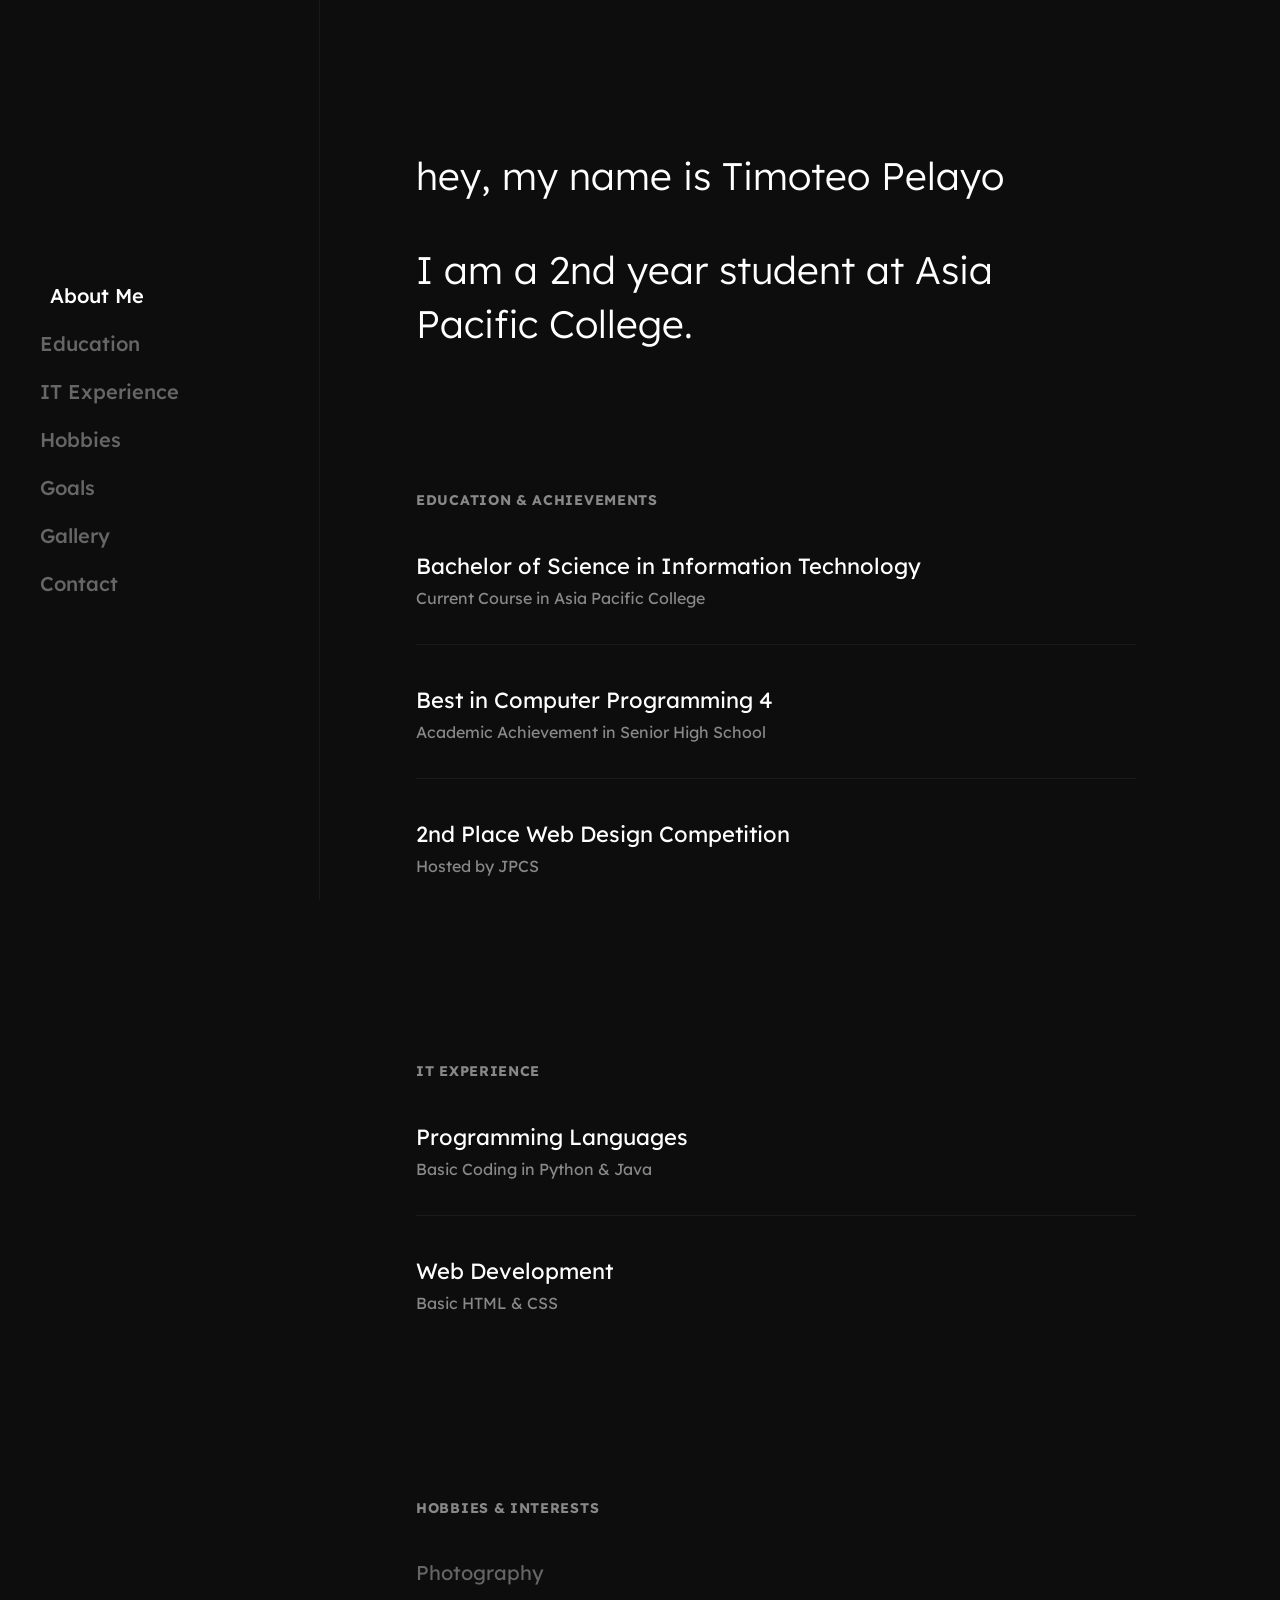
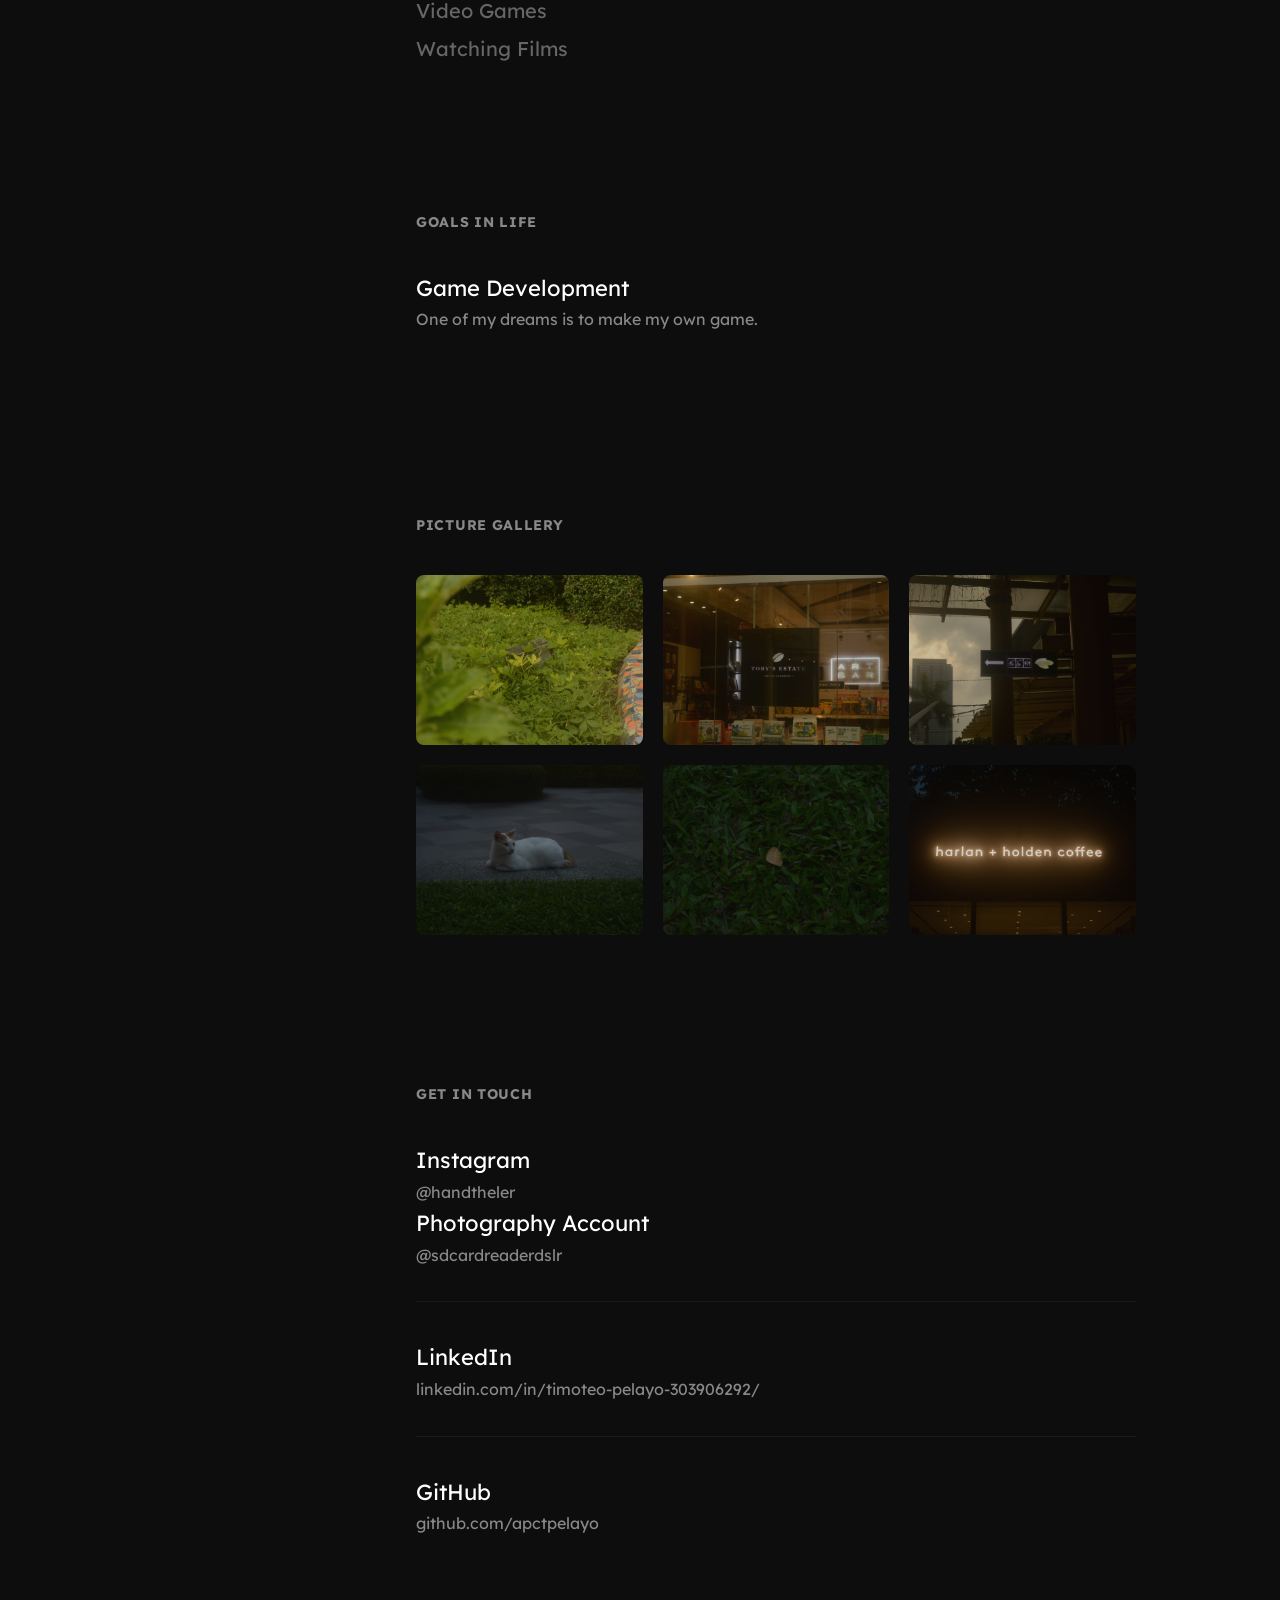
<file: introduction/index.html>
<!DOCTYPE html>
<html lang="en">
<head>
    <meta charset="UTF-8">
    <meta name="viewport" content="width=device-width, initial-scale=1.0">
    <title>Personal Profile</title>
    
    <link href="https://fonts.googleapis.com/css2?family=Lexend+Deca:wght@100..900&display=swap" rel="stylesheet">
    
    <link rel="stylesheet" href="css/css/rwd.css">
</head>
<body>

    <div class="main-layout">
        
        <aside class="sidebar-nav">
            <nav class="nav-links">
                <a href="#about" class="nav-link active">About Me</a>
                <a href="#education" class="nav-link">Education</a>
                <a href="#skills" class="nav-link">IT Experience</a>
                <a href="#hobbies" class="nav-link">Hobbies</a>
                <a href="#goals" class="nav-link">Goals</a>
                <a href="#gallery" class="nav-link">Gallery</a>
                <a href="#contact" class="nav-link">Contact</a>
            </nav>
        </aside>

        <main class="content-area">
            
            <div class="hero section-spy" id="about">
                <h1>
                    hey, my name is Timoteo Pelayo
                </h1>
                <h1>
                    I am a 2nd year student at Asia Pacific College.
                </h1>
            </div>

            <section id="education" class="section-spy">
                <h2 class="section-header">Education & Achievements</h2>
                
                <div class="list-item">
                    <div class="item-title">Bachelor of Science in Information Technology</div>
                    <span class="item-subtitle">Current Course in Asia Pacific College</span>
                </div>

                <div class="list-item">
                    <div class="item-title">Best in Computer Programming 4</div>
                    <span class="item-subtitle">Academic Achievement in Senior High School</span>
                </div>

                <div class="list-item">
                    <div class="item-title">2nd Place Web Design Competition</div>
                    <span class="item-subtitle">Hosted by JPCS</span>
                </div>
            </section>

            <section id="skills" class="section-spy">
                <h2 class="section-header">IT Experience</h2>
                
                <div class="list-item">
                    <div class="item-title">Programming Languages</div>
                    <span class="item-subtitle">Basic Coding in Python & Java</span>
                </div>

                <div class="list-item">
                    <div class="item-title">Web Development</div>
                    <span class="item-subtitle">Basic HTML & CSS</span>
                </div>
            </section>

            <section id="hobbies" class="section-spy">
                <h2 class="section-header">Hobbies & Interests</h2>
                <div class="brand-list">
                    <span>Photography</span>
                    <span>Video Games</span>
                    <span>Watching Films</span>
                </div>
            </section>

            <section id="goals" class="section-spy">
                <h2 class="section-header">Goals in Life</h2>
                <div class="list-item">
                    <div class="item-title">Game Development</div>
                    <span class="item-subtitle">One of my dreams is to make my own game.</span>
                </div>
            </section>

            <section id="gallery" class="section-spy">
                <h2 class="section-header">Picture Gallery</h2> 
                <div class="gallery-grid">
                    <div class="gallery-item"><img src="DSC_6509.JPG" alt="Gallery Image 1"></div>
                    <div class="gallery-item"><img src="DSC_6535.JPG" alt="Gallery Image 2"></div>
                    <div class="gallery-item"><img src="DSC_6539.JPG" alt="Gallery Image 3"></div>
                    <div class="gallery-item"><img src="DSC_6552.JPG" alt="Gallery Image 4"></div>
                    <div class="gallery-item"><img src="DSC_6576.JPG" alt="Gallery Image 5"></div>
                    <div class="gallery-item"><img src="DSC_6581.JPG" alt="Gallery Image 6"></div>
                </div>
            </section>

            <section id="contact" class="section-spy">
                <h2 class="section-header">Get In Touch</h2>
                
                <div class="list-item">
                    <a href="https://www.instagram.com/handtheler/" target="_blank" class="contact-link">
                        <div class="item-title">Instagram</div>
                        <span class="item-subtitle">@handtheler</span>
                    </a>
                    
                    <a href="https://www.instagram.com/sdcardreaderdslr/" target="_blank" class="contact-link">
                        <div class="item-title">Photography Account</div>
                        <span class="item-subtitle">@sdcardreaderdslr</span>
                    </a>
                </div>

                <div class="list-item">
                    <a href="https://www.linkedin.com/in/timoteo-pelayo-303906292/" target="_blank" class="contact-link">
                        <div class="item-title">LinkedIn</div>
                        <span class="item-subtitle">linkedin.com/in/timoteo-pelayo-303906292/</span>
                    </a>
                </div>

                <div class="list-item">
                    <a href="https://github.com/apctpelayo" target="_blank" class="contact-link">
                        <div class="item-title">GitHub</div>
                        <span class="item-subtitle">github.com/apctpelayo</span>
                    </a>
                </div>
            </section>

        </main>
    </div>

    <script>
        document.addEventListener("DOMContentLoaded", () => {
            const navLinks = document.querySelectorAll('.nav-link');
            const sections = document.querySelectorAll('.section-spy');

            const observerOptions = {
                root: null,
                rootMargin: "-20% 0px -60% 0px",
                threshold: 0
            };

            const observer = new IntersectionObserver((entries) => {
                entries.forEach(entry => {
                    if (entry.isIntersecting) {
                        navLinks.forEach(link => {
                            link.classList.remove('active');
                        });
                        const id = entry.target.getAttribute('id');
                        const activeLink = document.querySelector(`.nav-link[href="#${id}"]`);
                        if (activeLink) {
                            activeLink.classList.add('active');
                        }
                    }
                });
            }, observerOptions);

            sections.forEach(section => {
                observer.observe(section);
            });
        });
    </script>
</body>
</html>
</file>
<file: introduction/css/css/rwd.css>
* { margin: 0; padding: 0; box-sizing: border-box; }
html { scroll-behavior: smooth; }

body {
    background-color: #0d0d0d;
    color: #ffffff;
    font-family: "Lexend Deca", sans-serif;
    -webkit-font-smoothing: antialiased;
    line-height: 1.4;
}

.main-layout {
    display: grid;
    grid-template-columns: 25% 1fr;
    min-height: 100vh;
}

/* --- left navigation sidebar --- */
.sidebar-nav {
    position: fixed;
    top: 0; left: 0; width: 25%; height: 100vh;
    padding: 40px;
    display: flex; flex-direction: column; justify-content: center;
    border-right: 1px solid rgba(255, 255, 255, 0.05);
}

.nav-links a {
    display: block; text-decoration: none; color: #666;
    font-size: 20px; font-weight: 500; margin-bottom: 20px;
    transition: color 0.3s ease, transform 0.3s ease;
}

.nav-links a:hover { color: #aaa; }
.nav-links a.active { color: #ffffff; transform: translateX(10px); }

/* --- content area --- */
.content-area {
    grid-column: 2;
    padding: 150px 15% 200px 10%;
    max-width: 1200px;
}

/* --- typography --- */
.hero {
    margin-bottom: 80px;
    min-height: auto; 
    padding-bottom: 20px;
}

.hero h1 {
    font-size: clamp(24px, 3vw, 40px);
    font-weight: 300; line-height: 1.4;
    margin-bottom: 40px; max-width: 90%;
}

.section-header {
    font-size: 14px; text-transform: uppercase;
    letter-spacing: 0.05em; color: #888; margin-bottom: 40px;
}

section { margin-bottom: 150px; scroll-margin-top: 100px; }

.list-item {
    margin-bottom: 40px; padding-bottom: 30px;
    border-bottom: 1px solid #1a1a1a;
}
.list-item:last-child { border-bottom: none; }

.item-title { font-size: 22px; font-weight: 400; color: #fff; margin-bottom: 5px; }
.item-subtitle { font-size: 16px; color: #888; display: block; margin-bottom: 5px; }
.brand-list span { display: block; font-size: 20px; color: #666; margin-bottom: 10px; }

/* --- contact link --- */
.contact-link {
    text-decoration: none;
    display: block;
    cursor: pointer;
}
.contact-link:hover .item-title {
    color: #ccc;
    transition: color 0.2s ease;
}

/* --- image gallery 6 grid --- */
.gallery-grid {
    display: grid;
    grid-template-columns: repeat(3, 1fr); 
    gap: 20px;
}

.gallery-item {
    position: relative;
    aspect-ratio: 4 / 3; 
    overflow: hidden;
    border-radius: 8px;
    background-color: #1a1a1a;
}

.gallery-item img {
    width: 100%;
    height: 100%;
    object-fit: cover;
    opacity: 0.8;
    transition: opacity 0.3s ease, transform 0.3s ease;
}

.gallery-item:hover img {
    opacity: 1;
    transform: scale(1.05);
}

/* tablet 2 Columns (3 rows of 2) */
@media (max-width: 1024px) {
    .gallery-grid { grid-template-columns: repeat(2, 1fr); }
}

/* mobile 1 Column */
@media (max-width: 768px) {
    .gallery-grid { grid-template-columns: 1fr; }
}

/* --- mobile responsive --- */
@media (max-width: 1024px) {
    .gallery-grid { grid-template-columns: repeat(2, 1fr); }
}

@media (max-width: 768px) {
    .main-layout { grid-template-columns: 1fr; }
    .sidebar-nav {
        position: relative; width: 100%; height: auto;
        padding: 30px 20px; border-right: none;
        flex-direction: row; justify-content: flex-start;
        gap: 20px; border-bottom: 1px solid #222; overflow-x: auto;
    }
    .content-area { grid-column: 1; padding: 60px 20px; }
    .hero h1 { font-size: 28px; }
    .gallery-grid { grid-template-columns: 1fr; }
}
</file>
